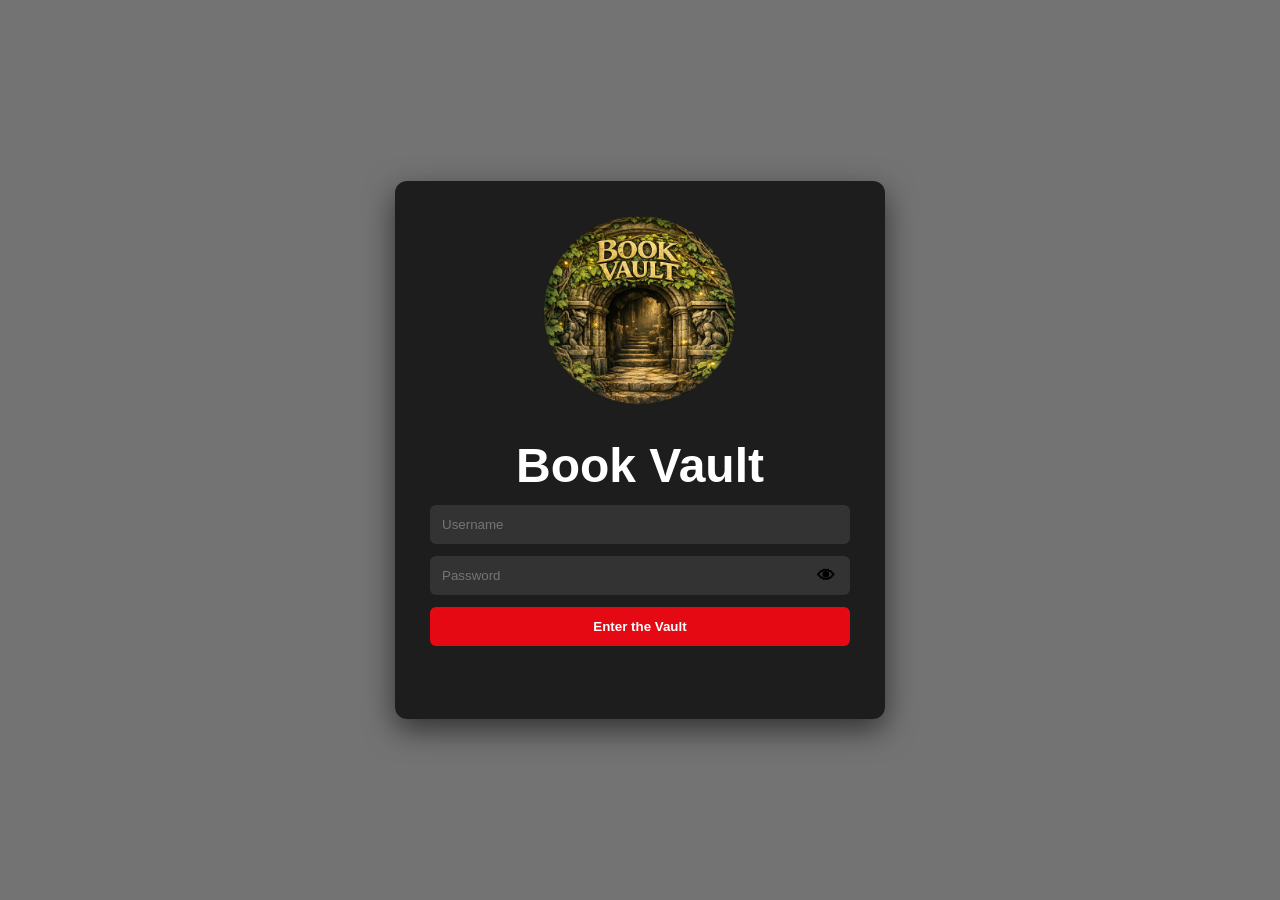
<file: index.html>
<!DOCTYPE html>
<html>
<head>
    <title>Book Vault Login</title>
    <link rel="stylesheet" href="login.css">
</head>

<body>

<div class="background">

    <div class="login-card">
          <img src="BV.png" alt="Book Vault Logo" class="login-logo">
        <h1 class="title">Book Vault</h1>

        <input type="text" id ="username" placeholder="Username">
        <div class="password-container">
    <input type="password" id="password" placeholder="Password">
    <span class="eye-icon" onclick="togglePassword()">👁</span>
</div>

<button onclick="login()">Enter the Vault</button>
        <p id="msg"></p>

    </div>

</div>
<script src="login.js"></script>
</body>
</html>
</file>
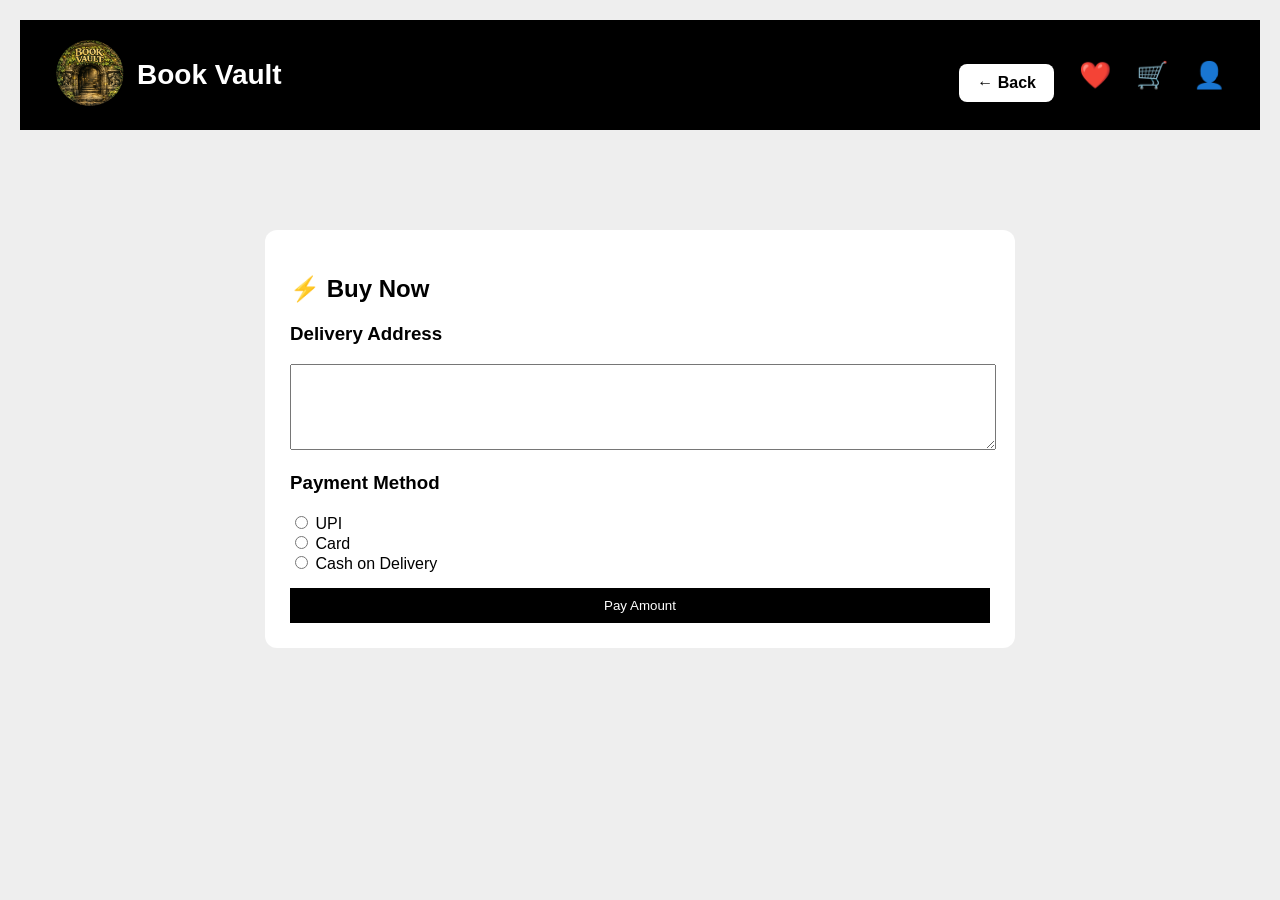
<file: buy.html>
<!DOCTYPE html>
<html>
<head>
  <title>Checkout</title>
  <link rel="stylesheet" href="buy.css">
</head>

<body>
<header class="navbar">

    <div class="logo-section">
        <img src="BV.png" class="logo-img" alt="Book Vault Logo">
        <div class="logo-text">Book Vault</div>
    </div>

    <div class="nav-right">

        <button class="back-btn"
                onclick="window.location.href='home.html'">
            ← Back
        </button>

        <span onclick="window.location.href='wishlist.html'">
            ❤️
        </span>

        <span onclick="window.location.href='cart.html'">
            🛒
        </span>

        <div class="profile-wrapper">

            <span class="profile-icon"
                  onclick="toggleProfileMenu()">
                👤
            </span>

            <div id="profileMenu" class="profile-menu">

                <p onclick="goAccount()">
                    Your Account
                </p>

                <p onclick="goOrders()">
                    Your Orders
                </p>

                <p onclick="window.location.href='wishlist.html'">
                    Your Wishlist
                </p>

                <p onclick="window.location.href='cart.html'">
                    Your Cart
                </p>

                <p onclick="logout()">
                    Logout
                </p>

            </div>

        </div>

    </div>

</header>
<div class="container">
  <h2>⚡ Buy Now</h2>

  <div id="product"></div>

  <h3>Delivery Address</h3>
  <textarea id="address"></textarea>

  <h3>Payment Method</h3>
  <label><input type="radio" name="pay" value="UPI"> UPI</label><br>
  <label><input type="radio" name="pay" value="Card"> Card</label><br>
  <label><input type="radio" name="pay" value="COD"> Cash on Delivery</label>

  <button onclick="payNow()">Pay Amount</button>
</div>

<script src="buy.js"></script>
</body>
</html>
</file>
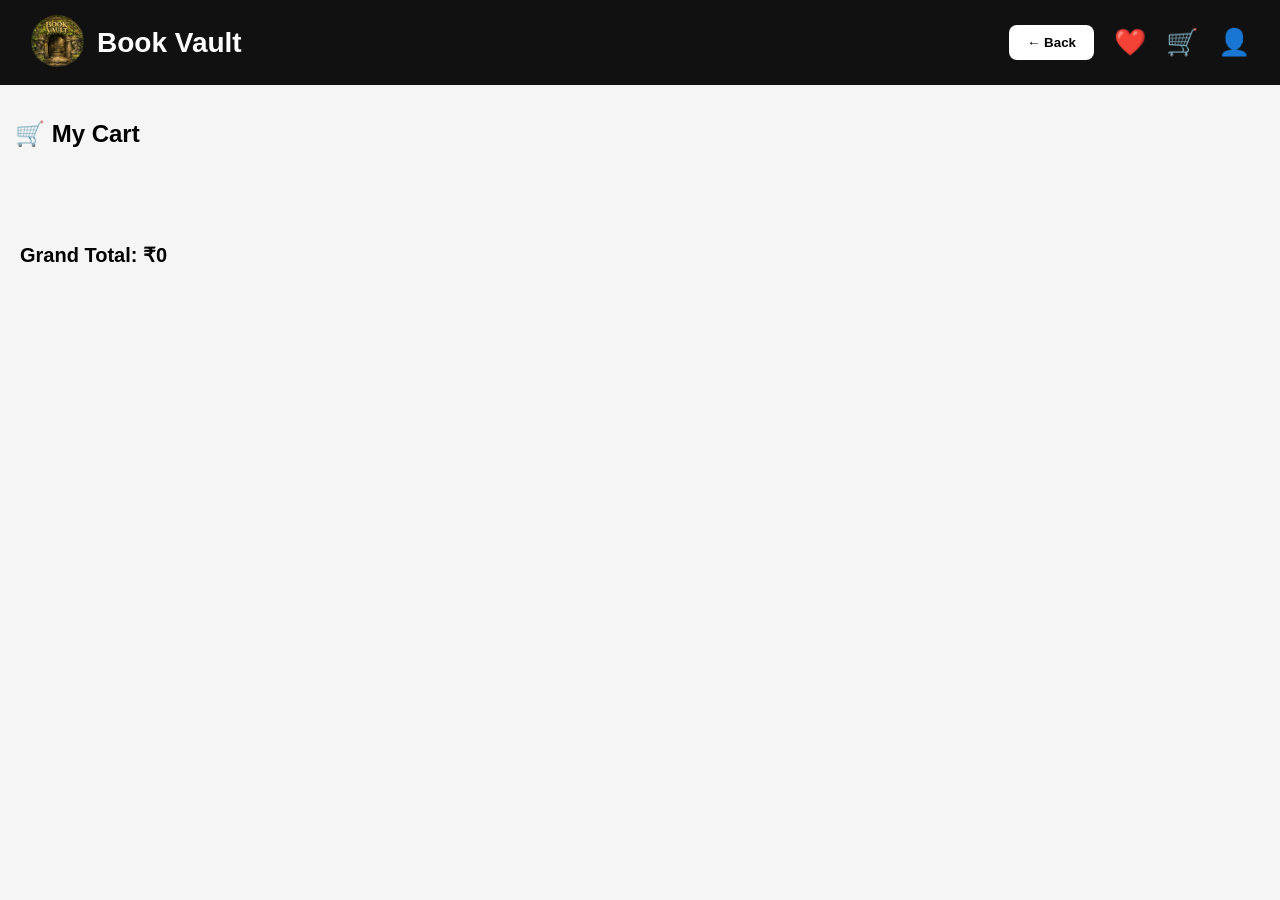
<file: cart.html>
<!DOCTYPE html>
<html>
<head>
  <title>My Cart</title>
  <link rel="stylesheet" href="cart.css">
</head>

<body>

<!-- NAVBAR -->
<header class="navbar">

    <div class="logo-section">
        <img src="BV.png" class="logo-img" alt="Book Vault Logo">
        <div class="logo-text">Book Vault</div>
    </div>

    <div class="nav-right">

        <button class="back-btn"
                onclick="window.location.href='home.html'">
            ← Back
        </button>

        <span onclick="window.location.href='wishlist.html'">
            ❤️
        </span>

        <span onclick="window.location.href='cart.html'">
            🛒
        </span>

        <div class="profile-wrapper">

            <span class="profile-icon"
                  onclick="toggleProfileMenu()">
                👤
            </span>

            <div id="profileMenu" class="profile-menu">

                <p onclick="goAccount()">
                    Your Account
                </p>

                <p onclick="goOrders()">
                    Your Orders
                </p>

                <p onclick="window.location.href='wishlist.html'">
                    Your Wishlist
                </p>

                <p onclick="window.location.href='cart.html'">
                    Your Cart
                </p>

                <p onclick="logout()">
                    Logout
                </p>

            </div>

        </div>

    </div>

</header>

<!-- PAGE TITLE -->
<h2 class="title">🛒 My Cart</h2>

<!-- CART ITEMS -->
<div id="cartItems"></div>

<!-- TOTAL -->
<h3 id="grandTotal">Grand Total: ₹0</h3>

<script src="cart.js"></script>

</body>
</html>
</file>
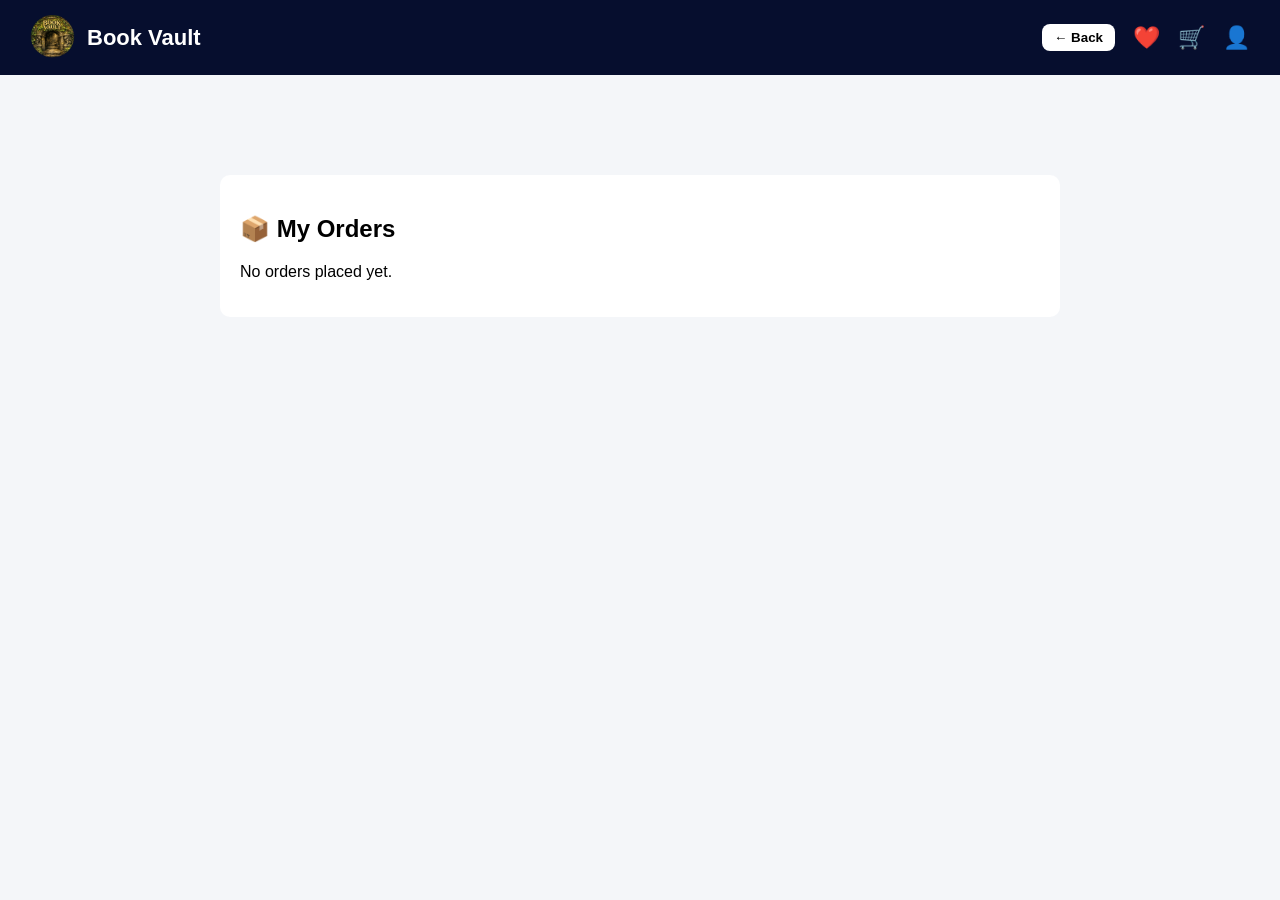
<file: orders.html>
<!DOCTYPE html>
<html>
<head>
  <title>My Orders</title>
  <link rel="stylesheet" href="orders.css">
</head>

<body>

<!-- ✅ NAVBAR START -->
<header class="navbar">

  <div class="logo-section">
    <img src="BV.png" class="logo-img" alt="Book Vault Logo">
    <div class="logo-text">Book Vault</div>
  </div>

  <div class="nav-right">

    <button class="back-btn" onclick="history.back()">
      ← Back
    </button>

    <span class="icon" onclick="window.location.href='wishlist.html'">❤️</span>

    <span class="icon" onclick="window.location.href='cart.html'">🛒</span>

    <div class="profile-wrapper">

      <span class="profile-icon icon" onclick="toggleProfileMenu()">
        👤
      </span>

      <div id="profileMenu" class="profile-menu">

        <p onclick="goAccount()">Your Account</p>
        <p onclick="goOrders()">Your Orders</p>
        <p onclick="window.location.href='wishlist.html'">Your Wishlist</p>
        <p onclick="window.location.href='cart.html'">Your Cart</p>
        <p onclick="logout()">Logout</p>

      </div>

    </div>

  </div>

</header>
<!-- ✅ NAVBAR END -->


<!-- YOUR EXISTING CONTENT -->
<div class="container">
  <h2>📦 My Orders</h2>
  <div id="orders"></div>
</div>

<script src="orders.js"></script>

</body>
</html>
</file>
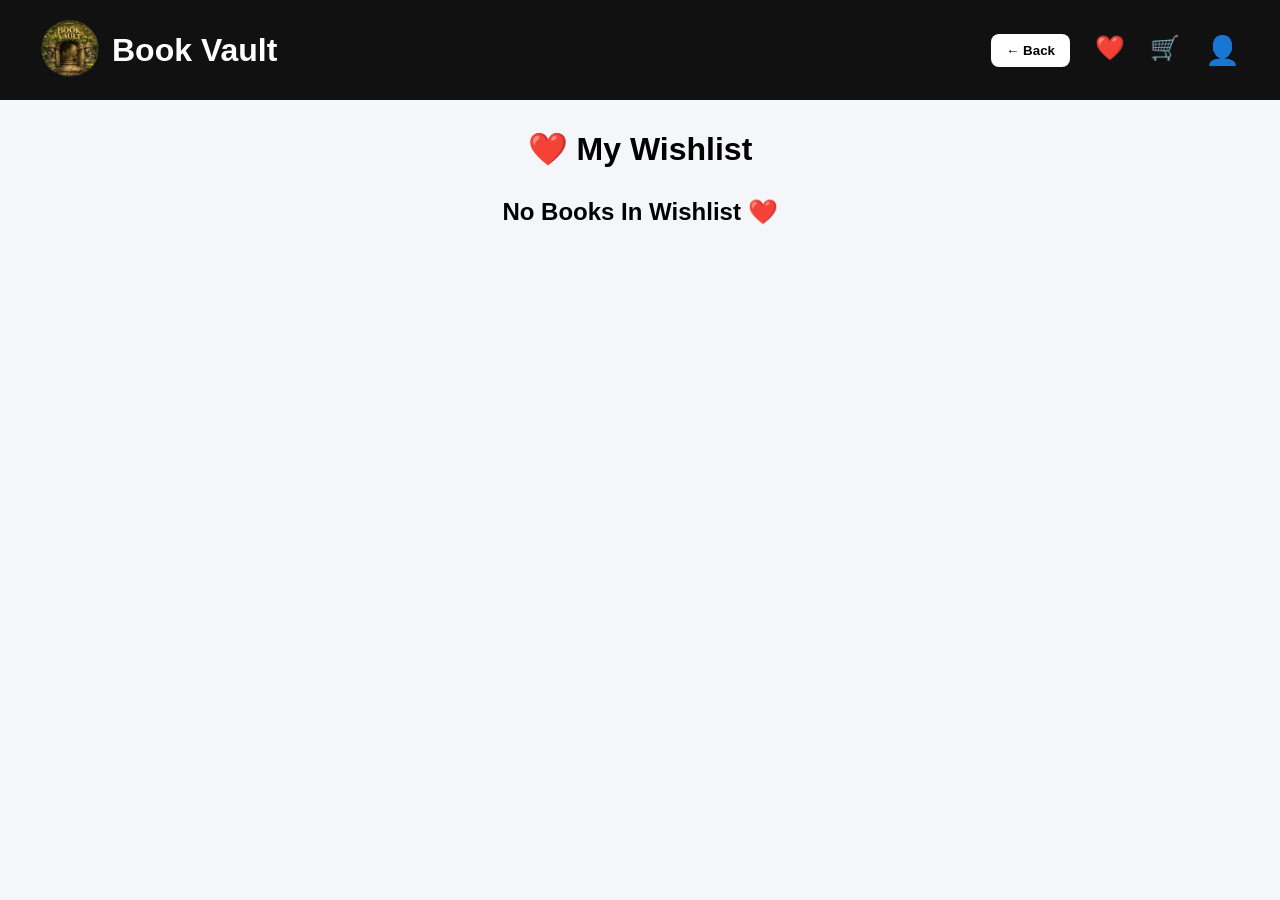
<file: wishlist.html>
<!DOCTYPE html>
<html lang="en">
<head>
    <meta charset="UTF-8">
    <meta name="viewport" content="width=device-width, initial-scale=1.0">
    <title>My Wishlist</title>
    <link rel="stylesheet" href="wishlist.css">
</head>
<body>

<header class="navbar">
<div class="logo-section">
    <img src="BV.png" class="logo-img" alt="Book Vault Logo">
    <div class="logo-text">Book Vault</div>
  </div>

    <div class="nav-right">

        <button class="back-btn"
                onclick="window.location.href='home.html'">
            ← Back
        </button>

        <span onclick="window.location.href='wishlist.html'">❤️</span>

        <span onclick="window.location.href='cart.html'">🛒</span>

<div class="profile-wrapper">

    <span class="profile-icon"
          onclick="toggleProfileMenu()">
        👤
    </span>

    <div id="profileMenu" class="profile-menu">

        <p onclick="goAccount()">Your Account</p>

        <p onclick="goOrders()">Your Orders</p>

        <p onclick="window.location.href='wishlist.html'">
            Your Wishlist
        </p>

        <p onclick="window.location.href='cart.html'">
            Your Cart
        </p>

        <p onclick="logout()">
            Logout
        </p>

    </div>

</div>

</div>

    </div>

</header>

<h1 class="page-title">
    ❤️ My Wishlist
</h1>

<div id="wishlistContainer">

</div>

<script src="wishlist.js"></script>

</body>
</html>
</file>
<file: login.css>
body {
    margin: 0;
    font-family: Arial, sans-serif;
}

/* FULL SCREEN BACKGROUND */
.background {
    height: 100vh;
    width: 100%;

    display: flex;
    justify-content: center;
    align-items: center;

    /* slightly brighter than before */
    background-image: linear-gradient(
        rgba(0,0,0,0.55),
        rgba(0,0,0,0.55)
    ),
    url("https://i.pinimg.com/736x/ff/09/fc/ff09fcccfe48d353d57b537392d17e44.jpg");

    background-size: cover;
    background-position: center;
    background-repeat: no-repeat;
}

/* LOGIN BOX */
.login-card {
    width: 420px;
    background: rgba(0, 0, 0, 0.75);
    padding: 35px;
    border-radius: 12px;

    display: flex;
    flex-direction: column;
    gap: 12px;

    color: white;

    box-shadow:
        0 10px 30px rgba(0,0,0,0.6),
        0 0 20px rgba(255,255,255,0.05);
}
.login-logo{
    width:200px;
    height:200px;
    object-fit:contain;

    display:block;
    margin:0 auto 10px auto;
}

/* TITLE */
.title{
    margin:0;
    text-align:center;
    font-size:48px;
    font-weight:bold;
    color:white;
}

/* INPUT */
input {
    width: 100%;
    padding: 12px;
    border-radius: 6px;
    border: none;
    outline: none;
    box-sizing: border-box;
    background: #333;
    color: white;
}

/* BUTTON */
button {
    width: 100%;
    padding: 12px;
    background: #e50914;
    color: white;
    border: none;
    border-radius: 6px;
    cursor: pointer;
    font-weight: bold;
    transition: 0.3s;
}

button:hover {
    background: #b00610;
}

/* MESSAGE */
#msg {
    text-align: center;
    font-size: 13px;
}
.password-container {
    position: relative;
    width: 100%;
}

.password-container input {
    width: 100%;
    padding: 12px;
    padding-right: 45px;
    border-radius: 6px;
    border: none;
    outline: none;
    box-sizing: border-box;
}

.eye-icon {
    position: absolute;
    right: 15px;
    top: 50%;
    transform: translateY(-50%);
    cursor: pointer;
    user-select: none;

    color: black;
    font-size: 18px;
    font-weight: bold;
}

.eye-icon:hover {
    opacity: 0.7;
}
</file>
<file: buy.css>
body {
  font-family: Arial;
  background: #eee;
  padding: 20px;
  margin:0;
}

.container{
    max-width: 700px;
    margin: 100px auto 30px auto; /* pushes card down */
    background: white;
    padding: 25px;
    border-radius: 12px;
}

textarea {
  width: 100%;
  height: 80px;
}

button {
  width: 100%;
  padding: 10px;
  margin-top: 15px;
  background: black;
  color: white;
  border: none;
  cursor: pointer;
}
.navbar{
    background:#000;
    color:white;
    width:100%;
    margin:0;
    padding:20px 35px;
    display:flex;
    justify-content:space-between;
    align-items:center;
    box-sizing:border-box;
}

.logo-section{
    display:flex;
    align-items:center;
    gap:12px;
}

.logo-img{
    width:70px;
}

.logo-text{
    font-size:28px;
    font-weight:bold;
    color:white;
}

.nav-right{
    display:flex;
    align-items:center;
    gap:25px;
}
.nav-right span{
    font-size:26px;
    cursor:pointer;
}

.profile-wrapper{
    position:relative;
}

.profile-icon{
    font-size:32px;
    cursor:pointer;
}

.profile-menu{
    position:absolute;
    top:45px;
    right:0;
    width:180px;
    background:white;
    border-radius:10px;
    display:none;
    box-shadow:0 4px 10px rgba(0,0,0,0.2);
}

.profile-menu p{
    color:black;
    padding:12px;
    margin:0;
    cursor:pointer;
}
.back-btn{
    background:white;
    color:black;
    border:none;
    padding:10px 18px;
    border-radius:8px;
    font-weight:bold;
    cursor:pointer;
    font-size:16px;
    transition:0.3s;
}

.back-btn:hover{
    transform:scale(1.05);
}
</file>
<file: cart.css>
body {
  font-family: Arial;
  background: #f5f5f5;
  margin: 0;
  padding: 0;
}

/* NAVBAR */
.navbar{
    background:#111;
    color:white;
    display:flex;
    justify-content:space-between;
    align-items:center;

    padding:15px 30px;     
}
.nav-right{
    display:flex;
    align-items:center;
    gap:20px;
}

.nav-right span{
    font-size:26px;
    cursor:pointer;
}

.left {
  display: flex;
  align-items: center;
  gap: 10px;
}

.logo {
  width: 40px;
  height: 40px;
}

.logo-section{
    display:flex;
    align-items:center;
    gap:12px;
}

.logo-img{
    width:55px;
}

.logo-text{
    font-size:28px;
    font-weight:bold;
    color:white;}
/* NAV BUTTONS */
.right button {
  margin-left: 10px;
  padding: 8px 12px;
  cursor: pointer;
  border: none;
  border-radius:6px
}

/* TITLE */
.title {
  padding: 15px;
}

/* CART AREA */
#cartItems {
  padding: 10px 20px;
}

.item {
  background: white;
  padding: 15px;
  margin-bottom: 10px;
  border-radius: 8px;
}

/* TOTAL */
#grandTotal {
  padding: 20px;
  font-size: 20px;
}
.cart-card{
    background:white;
    display:flex;
    gap:20px;
    padding:20px;
    margin:15px;
    border-radius:15px;
    box-shadow:0 5px 15px rgba(0,0,0,0.1);
    align-items:center;
}

.cart-img{
    width:140px;
    height:200px;
    object-fit:cover;
    border-radius:10px;
}

.cart-details{
    flex:1;
}

.button-group{
    margin-top:15px;
    display:flex;
    gap:10px;
    flex-wrap:wrap;
}

.button-group button{
    border:none;
    padding:10px 18px;
    border-radius:8px;
    cursor:pointer;
    background:#111;
    color:white;
    font-weight:500;
}

.qty{
    margin:10px 0;
}

.qty button{
    padding:5px 10px;
    margin:0 5px;
    border:none;
    background:#ddd;
    cursor:pointer;
    border-radius:5px;
}
.back-btn{
    padding:10px 18px;
    border:none;
    border-radius:8px;
    background:white;
    cursor:pointer;
    font-weight:bold;
}

.profile-wrapper{
    position:relative;
}

.profile-icon{
    font-size:32px;
    cursor:pointer;
}

.profile-menu{
    position:absolute;
    top:45px;
    right:0;
    width:180px;
    background:white;
    border-radius:10px;
    box-shadow:0 4px 10px rgba(0,0,0,0.2);
    display:none;
    overflow:hidden;
    z-index:999;
}

.profile-menu p{
    padding:12px;
    margin:0;
    cursor:pointer;
    color:black;
}

.profile-menu p:hover{
    background:#f0f0f0;
}
</file>
<file: orders.css>
body {
  font-family: Arial;
  background: #f5f5f5;
  padding: 20px;
}

.container {
  max-width: 800px;
  margin: auto;
  background: white;
  padding: 20px;
  border-radius: 10px;
}

.order {
  border-bottom: 1px solid #ddd;
  padding: 15px 0;
}
.profile-wrapper{
    position:relative;
}

.profile-menu{
    display:none;
    position:absolute;
    top:40px;
    right:0;
    background:white;
    color:black;
    width:180px;
    border-radius:10px;
    box-shadow:0 5px 15px rgba(0,0,0,0.2);
    overflow:hidden;
    z-index:1000;
}

.profile-menu p{
    padding:12px;
    margin:0;
}

.profile-menu p:hover{
    background:#f2f2f2;
}
.navbar{
    background:#060e2e;
    color:white;
    padding:15px 30px;

    display:flex;
    justify-content:space-between;
    align-items:center;

    position:sticky;
    top:0;
    z-index:1000;
}

/* LEFT SIDE */
.logo-section{
    display:flex;
    align-items:center;
    gap:12px;
}

.logo-img{
    width:45px;
    height:45px;
    object-fit:contain;
}

.logo-text{
    font-size:22px;
    font-weight:bold;
}

/* RIGHT SIDE */
.nav-right{
    display:flex;
    align-items:center;
    gap:18px;
}

/* BACK BUTTON */
.back-btn{
    background:white;
    color:black;
    border:none;
    padding:6px 12px;
    border-radius:8px;
    font-weight:bold;
    cursor:pointer;
}

/* ICONS */
.icon{
    font-size:22px;
    cursor:pointer;
}

/* PROFILE */
.profile-wrapper{
    position:relative;
}

.profile-icon{
    font-size:22px;
    cursor:pointer;
}

/* DROPDOWN */
.profile-menu{
    display:none;
    position:absolute;
    right:0;
    top:40px;
    background:white;
    color:black;
    width:180px;
    border-radius:10px;
    box-shadow:0 5px 15px rgba(0,0,0,0.2);
    overflow:hidden;
}

.profile-menu p{
    padding:12px;
    margin:0;
    cursor:pointer;
}

.profile-menu p:hover{
    background:#f2f2f2;
}

/* IMPORTANT: fix body spacing issue */
body{
    margin:0;
    padding:0;
    background:#f4f6f9;
}
.container{
    margin-top:100px;
}
</file>
<file: wishlist.css>
*{
    margin:0;
    padding:0;
    box-sizing:border-box;
    font-family:Segoe UI,sans-serif;
}

body{
    background:#f4f6f9;
}

.navbar{
    background:#111;
    color:white;
    padding:20px 40px;

    display:flex;
    justify-content:space-between;
    align-items:center;
}

.logo{
    font-size:28px;
    font-weight:bold;
}
.logo {
  width: 40px;
  height: 40px;
}

.logo-section{
    display:flex;
    align-items:center;
    gap:12px;
}

.logo-img{
    width:60px;
    height:60px;
    object-fit:contain;
}

.logo-text{
    font-size:32px;
    font-weight:bold;
}
.nav-right{
    display:flex;
    gap:25px;
    font-size:24px;
    cursor:pointer;
}

.page-title{
    text-align:center;
    margin:30px 0;
}

#wishlistContainer{
    width:90%;
    margin:auto;
}

.wishlist-card{

    background:white;

    display:flex;
    gap:20px;

    padding:20px;
    margin-bottom:20px;

    border-radius:15px;

    box-shadow:0 5px 15px rgba(0,0,0,0.1);
}

.wishlist-card img{
    width:140px;
    border-radius:10px;
}

.book-details{
    flex:1;
}

.book-details h2{
    margin-bottom:10px;
}

.book-details p{
    margin-bottom:8px;
}

.button-group{
    margin-top:15px;
    display:flex;
    gap:10px;
    flex-wrap:wrap;
}

.button-group button{

    border:none;
    padding:10px 18px;

    border-radius:8px;
    cursor:pointer;

    background:#111;
    color:white;
}
.back-btn{
    background:white;
    color:black;
    border:none;
    padding:8px 15px;
    border-radius:8px;
    cursor:pointer;
    font-weight:bold;
}

.back-btn:hover{
    transform:translateY(-2px);
}
.profile-wrapper{
    position:relative;
}

.profile-icon{
    cursor:pointer;
    font-size:28px;
}

.profile-menu{
    display:none;

    position:absolute;
    top:40px;
    right:0;

    width:170px;

    background:white;
    color:black;
    border-radius:10px;

    box-shadow:0 5px 15px rgba(0,0,0,0.2);

    overflow:hidden;

}

.profile-menu p{
    padding:12px;
    cursor:pointer;
}

.profile-menu p:hover{
    background:#f2f2f2;
}
</file>
